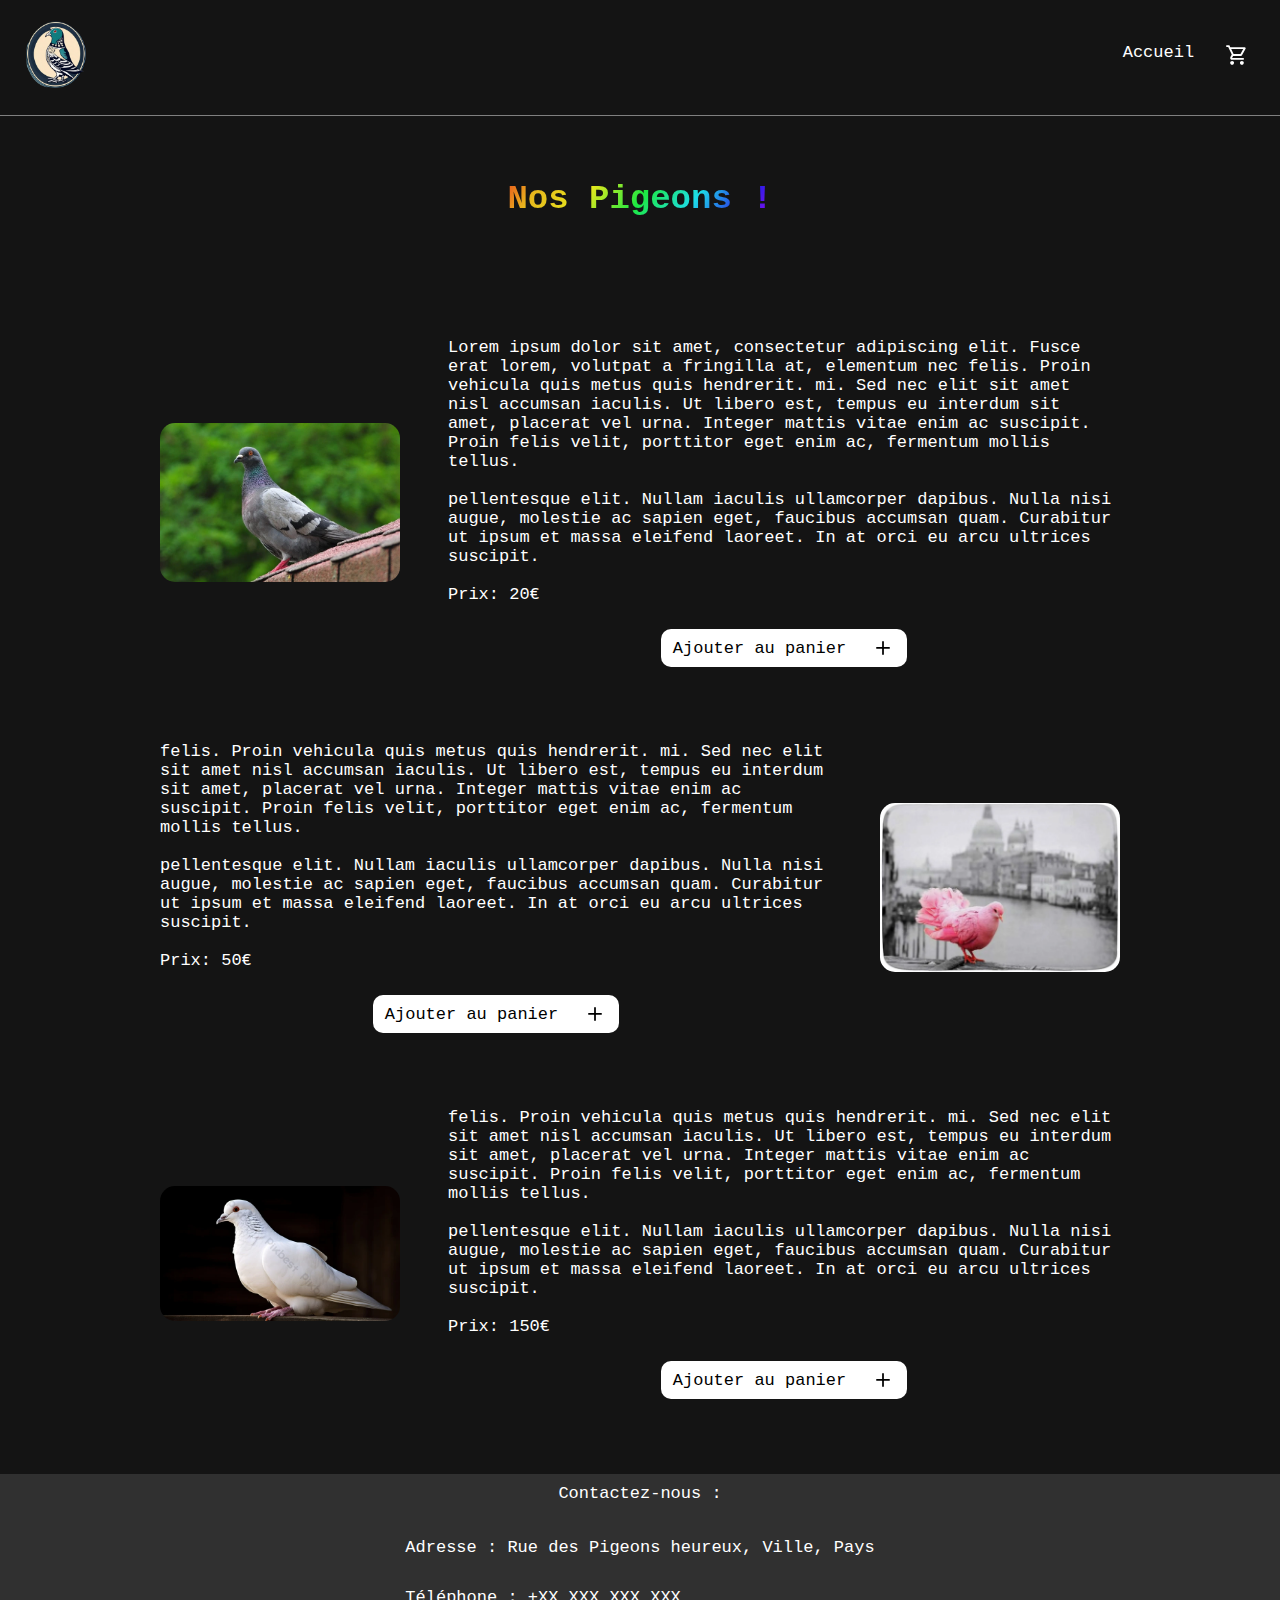
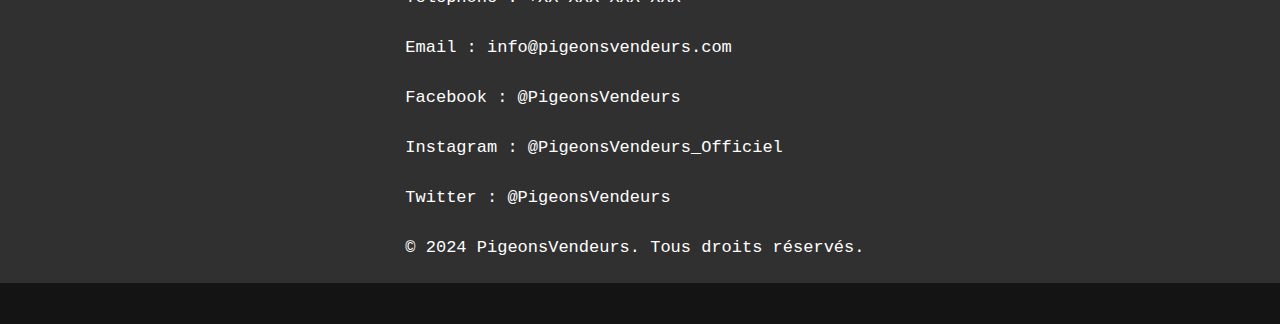
<file: index.html>
<!DOCTYPE html>
<html lang="fr">
	<head>
		<meta charset="UTF-8" />
		<meta name="viewport" content="width=device-width, initial-scale=1.0" />
		<link rel="stylesheet" href="./style/main.css" />
		<link rel="stylesheet" href="./style/nav.css" />
		<link rel="stylesheet" href="./style/home.css" />
		<title>Document</title>
	</head>
	<body>
		<nav>
			<a href="/index.html" title="logo"><img src="./assets/logo.png" alt="logo" /></a>
			<ul>
				<li>
					<a href="/index.html" title="accueil">Accueil</a>
				</li>
				<li>
					<a href="/pages/panier.html" title="panier">
						<img src="./assets/cart.svg" alt="panier" />
					</a>
				</li>
			</ul>
		</nav>
		<main>
			<h1>Nos Pigeons !</h1>
			<section class="product">
				<img src="./assets/pigeon-normal.webp" alt="pigeon normal" />
				<div class="content">
					Lorem ipsum dolor sit amet, consectetur adipiscing elit. Fusce erat lorem, volutpat a fringilla at, elementum nec felis. Proin vehicula quis metus quis hendrerit. mi. Sed
					nec elit sit amet nisl accumsan iaculis. Ut libero est, tempus eu interdum sit amet, placerat vel urna. Integer mattis vitae enim ac suscipit. Proin felis velit,
					porttitor eget enim ac, fermentum mollis tellus. <br />
					<br />
					pellentesque elit. Nullam iaculis ullamcorper dapibus. Nulla nisi augue, molestie ac sapien eget, faucibus accumsan quam. Curabitur ut ipsum et massa eleifend laoreet. In
					at orci eu arcu ultrices suscipit.
					<br /><br />
					Prix: 20€
					<div>
						<a href="#" onclick="ajouterAuPanier(0)" class="cta" title="Ajouter au panier">
							Ajouter au panier
							<img src="./assets/add.svg" alt="ajouter au panier" />
						</a>
					</div>
				</div>
			</section>
			<section class="product">
				<img src="./assets/piegon-rose.webp" alt="pigeon rose" />
				<div class="content">
					felis. Proin vehicula quis metus quis hendrerit. mi. Sed nec elit sit amet nisl accumsan iaculis. Ut libero est, tempus eu interdum sit amet, placerat vel urna. Integer
					mattis vitae enim ac suscipit. Proin felis velit, porttitor eget enim ac, fermentum mollis tellus. <br />
					<br />
					pellentesque elit. Nullam iaculis ullamcorper dapibus. Nulla nisi augue, molestie ac sapien eget, faucibus accumsan quam. Curabitur ut ipsum et massa eleifend laoreet. In
					at orci eu arcu ultrices suscipit.
					<br /><br />
					Prix: 50€
					<div>
						<a href="#" onclick="ajouterAuPanier(1)" class="cta" title="Ajouter au panier">
							Ajouter au panier
							<img src="./assets/add.svg" alt="ajouter au panier" />
						</a>
					</div>
				</div>
			</section>
			<section class="product">
				<img src="./assets/pigeon-blanc.webp" alt="pigeon blanc" />
				<div class="content">
					felis. Proin vehicula quis metus quis hendrerit. mi. Sed nec elit sit amet nisl accumsan iaculis. Ut libero est, tempus eu interdum sit amet, placerat vel urna. Integer
					mattis vitae enim ac suscipit. Proin felis velit, porttitor eget enim ac, fermentum mollis tellus. <br />
					<br />
					pellentesque elit. Nullam iaculis ullamcorper dapibus. Nulla nisi augue, molestie ac sapien eget, faucibus accumsan quam. Curabitur ut ipsum et massa eleifend laoreet. In
					at orci eu arcu ultrices suscipit.
					<br /><br />
					Prix: 150€
					<div>
						<a href="#" onclick="ajouterAuPanier(2)" class="cta" title="Ajouter au panier">
							Ajouter au panier
							<img src="./assets/add.svg" alt="ajouter au panier" />
						</a>
					</div>
				</div>
			</section>
		</main>
		<footer>
			<div class="foot">
				<p class="ct">Contactez-nous :</p>
				<p class="info">
					Adresse : Rue des Pigeons heureux, Ville, Pays <br />

					Téléphone : +XX XXX XXX XXX <br />

					Email : info@pigeonsvendeurs.com <br />

					Facebook : @PigeonsVendeurs <br />

					Instagram : @PigeonsVendeurs_Officiel <br />

					Twitter : @PigeonsVendeurs <br />

					© 2024 PigeonsVendeurs. Tous droits réservés.
				</p>
			</div>
		</footer>
	</body>
</html>
</file>
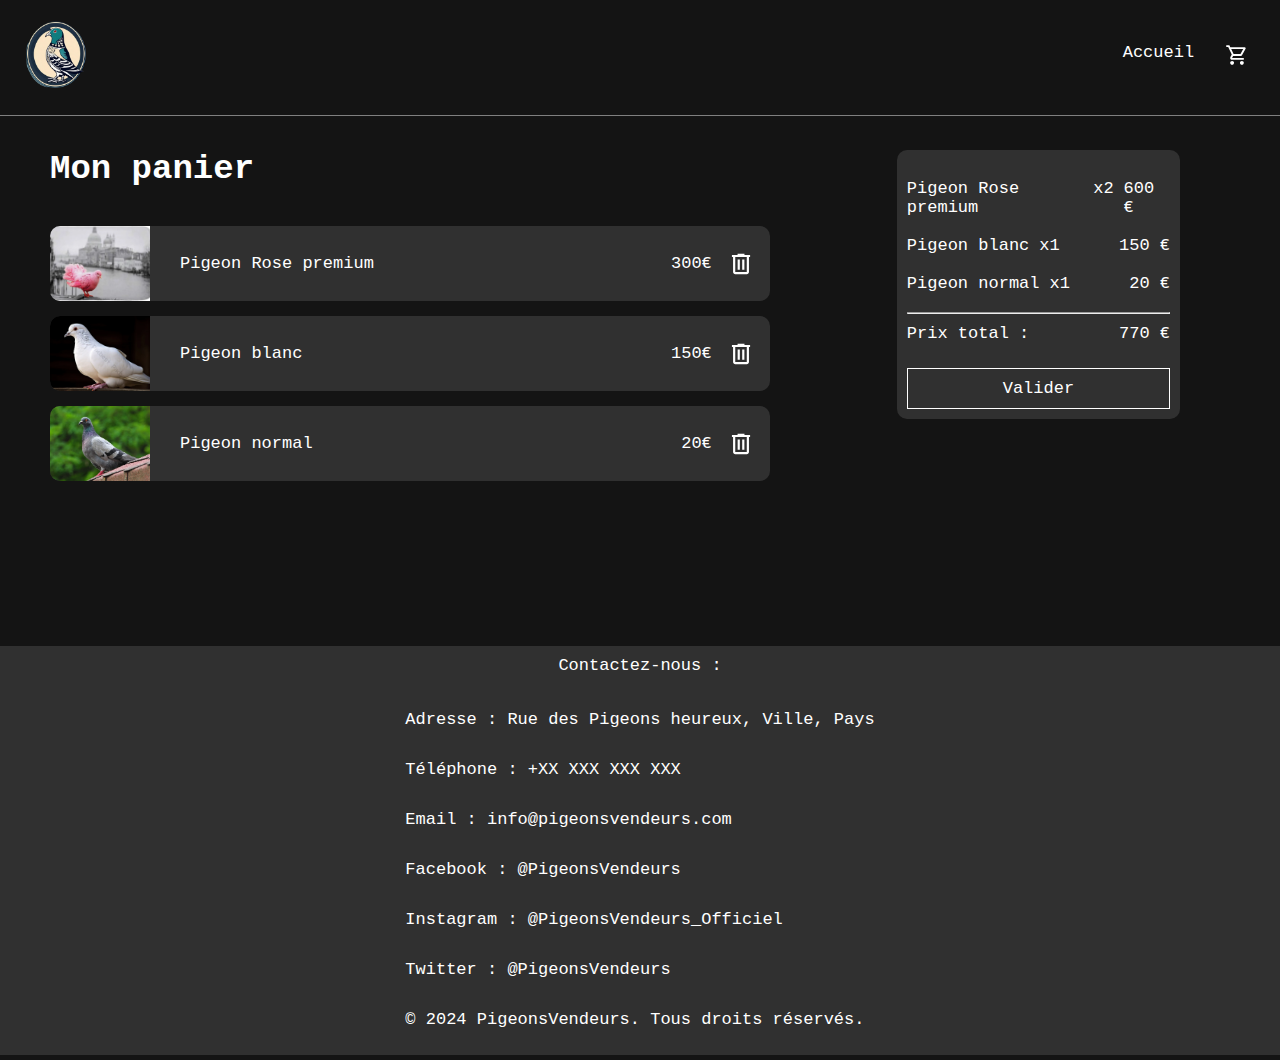
<file: pages/panier.html>
<!DOCTYPE html>
<html lang="fr">
	<head>
		<meta charset="UTF-8" />
		<meta name="viewport" content="width=device-width, initial-scale=1.0" />
		<link rel="stylesheet" href="../style/main.css" />
		<link rel="stylesheet" href="../style/panier.css" />
		<link rel="stylesheet" href="../style/nav.css" />
		<title>Panier</title>
	</head>
	<body>
		<nav>
			<a href="/index.html" title="logo"><img src="../assets/logo.png" alt="logo" /></a>
			<ul>
				<li>
					<a href="/index.html" title="accueil">Accueil</a>
				</li>
				<li>
					<a href="/pages/panier.html" title="panier">
						<img src="../assets/cart.svg" alt="panier" />
					</a>
				</li>
			</ul>
		</nav>
		<main>
			<div class="parent">
				<div class="panier">
					<h1>Mon panier</h1>
					<br><br>
					<div class="article">
						<img class="pigeon" src="../assets/piegon-rose.webp" alt="pigeon rose" />
						<p>Pigeon Rose premium</p>
						<p class="prix">300€</p>
						<img src="../assets/delete.svg" alt="supprimer" />
					</div>
					<div class="article">
						<img class="pigeon" src="../assets/pigeon-blanc.webp" alt="pigeon blanc" />
						<p>Pigeon blanc</p>
						<p class="prix">150€</p>
						<img src="../assets/delete.svg" alt="supprimer" />
					</div>
					<div class="article">
						<img class="pigeon" src="../assets/pigeon-normal.webp" alt="pigeon normal" />
						<p>Pigeon normal</p>
						<p class="prix">20€</p>
						<img src="../assets/delete.svg" alt="supprimer" />
					</div>
				</div>
				<div class="paiment">
					<div class="recap">
						<p class="span">Pigeon Rose premium <span> x2 </span><span class="totalligne"> 600 € </span></p>
						<br />
						<p class="span">Pigeon blanc <span> x1 </span><span class="totalligne"> 150 €</span></p>
						<br />
						<p class="span">Pigeon normal <span> x1 </span><span class="totalligne"> 20 €</span></p>
					</div>
					<hr />
					<div class="total">
						<p>Prix total :</p>
						<p>770 €</p>
					</div>
					<a href="./valider-panier.html" class="button">Valider</a>
				</div>
			</div>
		</main>
		<footer>
			<div class="foot">
				<p class="ct">Contactez-nous :</p>
				<p class="info">
					Adresse : Rue des Pigeons heureux, Ville, Pays <br />

					Téléphone : +XX XXX XXX XXX <br />

					Email : info@pigeonsvendeurs.com <br />

					Facebook : @PigeonsVendeurs <br />

					Instagram : @PigeonsVendeurs_Officiel <br />

					Twitter : @PigeonsVendeurs <br />

					© 2024 PigeonsVendeurs. Tous droits réservés.
				</p>
			</div>
		</footer>
	</body>
</html>
</file>
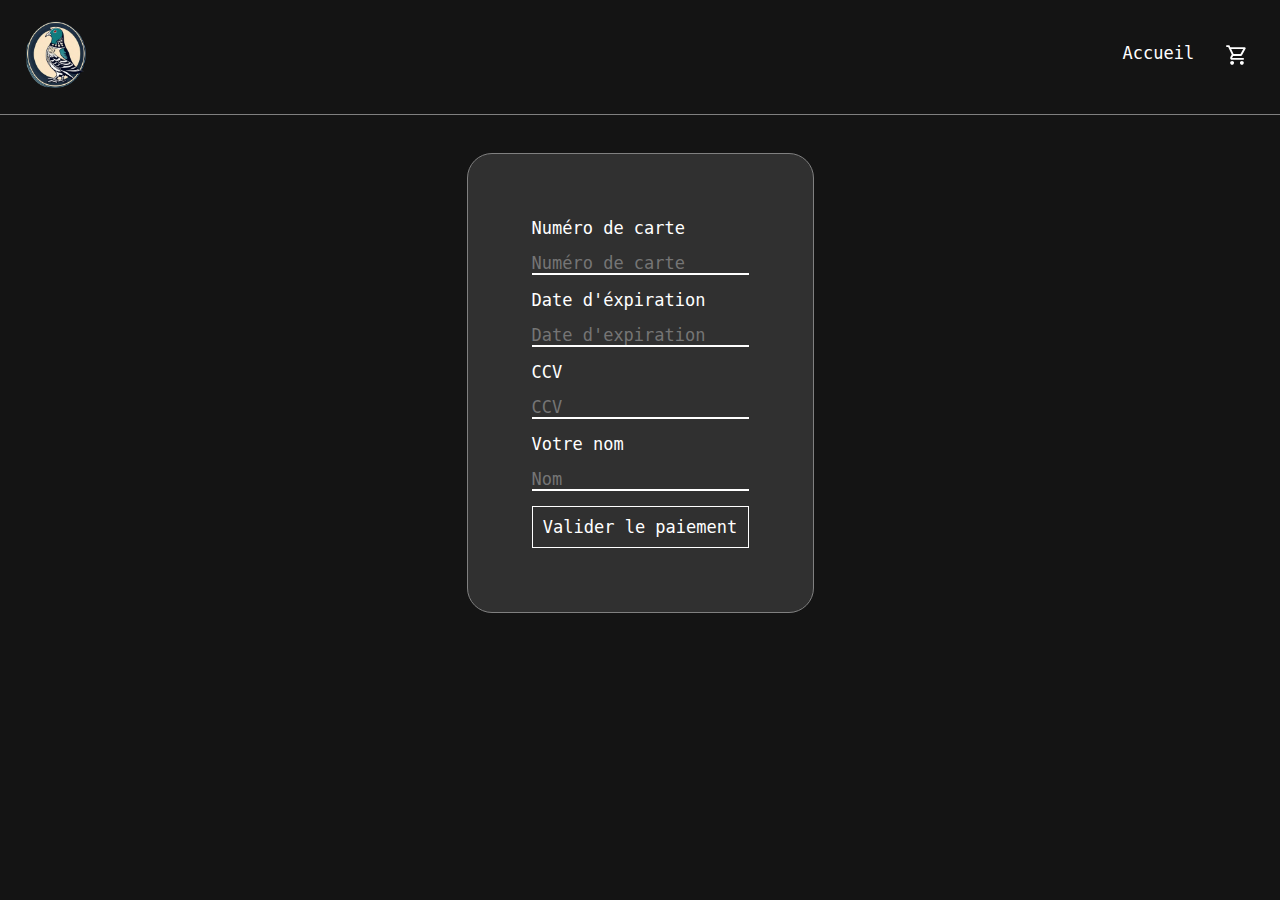
<file: pages/valider-panier.html>
<!DOCTYPE html>
<html lang="en">
	<head>
		<meta charset="UTF-8" />
		<meta name="viewport" content="width=device-width, initial-scale=1.0" />
		<link rel="stylesheet" href="../style/main.css" />
		<link rel="stylesheet" href="../style/nav.css" />
		<link rel="stylesheet" href="../style/form.css" />
		<title>Document</title>
	</head>
	<body>
		<nav>
			<a href="/index.html" title="logo"><img src="../assets/logo.png" alt="logo" /></a>
			<ul>
				<li>
					<a href="/index.html" title="accueil">Accueil</a>
				</li>
				<li>
					<a href="/pages/panier.html" title="panier">
						<img src="../assets/cart.svg" alt="panier" />
					</a>
				</li>
			</ul>
		</nav>
		<section class="formulaire">
			<form action="#">
				<label for="carte">Numéro de carte</label>
				<input type="number" name="carte" placeholder="Numéro de carte" />
				<label for="expiration">Date d'éxpiration</label>
				<input type="text" name="expiration" placeholder="Date d'expiration" />
                <label for="ccv">CCV</label>
				<input type="number" name="ccv" placeholder="CCV" />
                <label for="nom">Votre nom</label>
				<input type="text" name="nom" placeholder="Nom" />
				<button type="submit">Valider le paiement</button>
			</form>
		</section>
	</body>
</html>
</file>
<file: style/main.css>
* {
	margin: 0;
	padding: 0;
	box-sizing: border-box;
}
html,
body {
	background: #141414;
	color: white;
	font-family: monospace;
	font-size: 17px;
}
a {
	outline: none;
}

footer {
	background-color:  rgba(90, 90, 90, 0.395);
	display: flex;
	justify-content: center;
	align-items: center;
	flex-direction: column;
}
.foot {
	display: flex;
	justify-content: center;
	align-items: center;
	flex-direction: column;
	padding: 10px;
}
.ct {
	padding-bottom: 20px;
}

.info {
	line-height: 50px;
}
</file>
<file: style/nav.css>
nav {
	display: flex;
	flex-flow: row nowrap;
	justify-content: space-between;
	align-items: center;
	position: fixed;

	padding: 15px;
	width: 100%;
	background-color: #141414;

	border-bottom: solid 1px grey;
}
nav > a > img {
	height: 80px;
}
nav ul {
	display: flex;
	flex-flow: row nowrap;
	justify-content: flex-end;
	align-items: enter;

	list-style-type: none;
	width: 25%;
	height: 100%;
}
nav ul li {
	margin: 0 5%;
	transition: 0.15s;
}
nav ul li:hover {
	transform: scale(1.05);
}
nav ul li a {
	color: white;
	text-decoration: none;
}
nav ul li a:hover {
	text-decoration: underline;
}
</file>
<file: style/home.css>
main {
	display: flex;
	flex-flow: column nowrap;
	justify-content: center;
	align-items: center;
	gap: 75px;
	
	margin-bottom: 75px;
	padding: 0 12.5%;
	padding-top: 15vh;
}
main h1 {
	text-align: center;
	
	padding: 5vh;
	color: transparent;
	background: linear-gradient(124deg, #ff2400, #e81d1d, #e8b71d, #e3e81d, #1de840, #1ddde8, #2b1de8, #dd00f3, #dd00f3);
	background-clip: text;
}
main .product {
	display: flex;
	flex-flow: row nowrap;
	justify-content: space-between;
	align-items: center;
}
main .product:nth-child(odd) {
	flex-flow: row-reverse nowrap;
}
main .product img {
	border-radius: 15px;
	width: 25%;
}
main .product .content {
	display: flex;
	flex-flow: column nowrap;
	width: 70%;
}
main .product .content div {
	justify-self: center;
	align-self: center;

	margin-top: 25px;
}
main .product .content div .cta {
	display: flex;
	flex-flow: row nowrap;
	justify-content: space-between;
	align-items: center;

	border: none;
	text-decoration: none;

	width: 100%;
	padding: 7px 12px;
	border-radius: 10px;

	transition: 0.15s;

	font-family: monospace;
	font-size: 17px;

	color: black;
	background-color: white;
}
main .product .content div .cta img {
	width: 24px;
	margin-left: 25px;
	transition: 0.5s;
}

main .product .content div .cta:hover img {
	transform: rotate(180deg);
}

@media screen and (width <= 800px) {
	main {
		padding: 0;
	}
	main .product {
		flex-flow: column nowrap;

		width: 100%;
	}
	main .product:nth-child(odd) {
		flex-flow: column nowrap;
	}
	main .product .content {
		width: 95%;
	}
	main .product > img {
		border-radius: 15px;
		height: 200px;
		object-fit: cover;
		width: 100%;
	}
}
</file>
<file: style/panier.css>
.parent {
	display: flex;
	justify-content: space-between;
	align-items: start;
	padding: 150px 50px;
	width: 100%;
}

.panier {
	display: flex;
	justify-content: center;
	align-items: flex-start;
	flex-direction: column;
	width: 75%;
}

.article {
	display: flex;
	margin-bottom: 15px;
	gap: 15px;
	width: 85%;
	height: 75px;
	justify-content: flex-start;
	align-items: center;
	background-color: rgba(90, 90, 90, 0.395);
	border: 1;
	border-color: black;
	border-radius: 10px;
	overflow: hidden;
}
.article img {
	cursor: pointer;
	margin-right: 15px;
	height: 28px;
	transition: 0.25s;
}
.article img:hover {
	transform: scale(1.15);
}
.article .pigeon {
	object-fit: cover;
	height: 100%;
	width: 100px;
}
.prix {
	margin-left: auto;
}

.recap {
	display: inline;
	justify-content: space-between;
	align-items: center;
	padding: 15px;
}
.span {
	display: flex;
	justify-content: flex-start;
	gap: 10px;
}
.totalligne {
	margin-left: auto;
}

.total {
	display: flex;
	justify-content: space-between;
	align-items: center;
	margin-top: 10px;
}
.paiment {
	background-color: rgba(90, 90, 90, 0.395);
	border-radius: 10px;
	margin: 0;
	width: 25%;
	margin-right: 50px;
	padding: 10px;
}
.button {
	text-align: center;
	display: block;
	text-decoration: none;
	cursor: pointer;
	width: 100%;
	margin-top: 25px;
	background: none;
	color: white;
	font-family: monospace;
	font-size: 17px;
	padding: 10px;
	border: solid 1px white;
	transition: 0.15s;
}
.button:hover {
	background: white;
	border-color: black;
	color: black;
}

@media screen and (width <= 800px) {
	.parent {
		flex-direction: column;
		justify-content: center;
		align-items: center;
		padding: 75px 25px;
	}
	.panier {
		width: 100%;
	}
	.article {
		width: 100%;
	}
	.paiment {
		justify-content: center;
		align-items: center;
		margin-right: 0;
		width: 100%;
	}
}
</file>
<file: style/form.css>
.formulaire {
	display: flex;
	flex-flow: column wrap;
	justify-content: center;
	align-items: center;

	height: 85vh;
	width: 100%;
}
form {
	display: flex;
	flex-flow: column wrap;
	justify-content: start;
	align-items: start;
	gap: 15px;

	padding: 5%;
	border-radius: 25px;
	border: solid 1px grey;

	background: rgba(90, 90, 90, 0.395);
}
form input {
	font-family: monospace;
	font-size: 17px;
	outline: none;
	border: none;
	border-bottom: solid 2px white;
	background: none;
	color: white;
}
form button {
    cursor: pointer;
	width: 100%;
	background: none;
    color: white;
    font-family: monospace;
    font-size: 17px;
    padding: 10px;
    border: solid 1px white;
    transition: 0.15s;
}
form button:hover {
    background: white;
    border-color: black;
    color: black;
}
</file>
